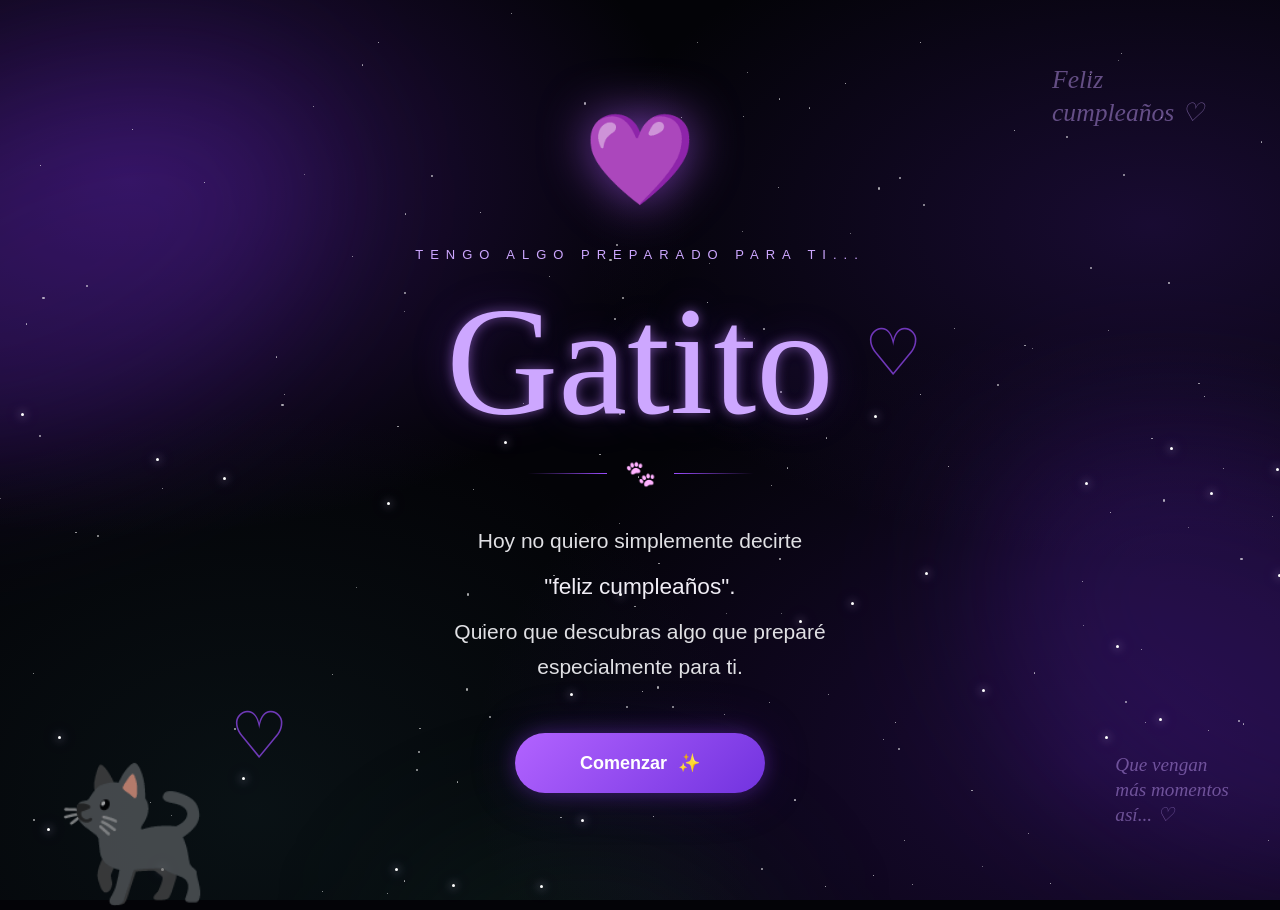
<file: index.html>
<!DOCTYPE html>
<html lang="es">
<head>
  <meta charset="UTF-8">
  <meta name="viewport" content="width=device-width, initial-scale=1.0">
  <meta name="theme-color" content="#030307">
  <title>Gatito 💜</title>
  <link rel="stylesheet" href="css/style.css">
</head>
<body>
  <div class="universo" aria-hidden="true">
    <div class="nebulosa nebulosa-1"></div>
    <div class="nebulosa nebulosa-2"></div>
    <div class="nebulosa nebulosa-3"></div>
    <div class="estrellas" id="estrellas"></div>
    <div class="estrella-fugaz fugaz-1"></div>
    <div class="estrella-fugaz fugaz-2"></div>
  </div>

  <div class="particulas" id="particulas" aria-hidden="true"></div>

  <button class="audio-control" id="audioControl" aria-label="Silenciar música">🔊</button>

  <main id="app">
    <section id="inicio" class="pantalla pantalla-inicio activa">
      <div class="contenido-inicio">
        <div class="corazon-principal">💜</div>
        <p class="etiqueta">TENGO ALGO PREPARADO PARA TI...</p>
        <h1 class="nombre">Gatito</h1>
        <div class="decoracion"><span></span><span class="patita">🐾</span><span></span></div>
        <div class="mensaje-inicio">
          <p>Hoy no quiero simplemente decirte</p>
          <p class="frase-destacada">"feliz cumpleaños".</p>
          <p>Quiero que descubras algo que preparé<br>especialmente para ti.</p>
        </div>
        <button id="btnComenzar" class="boton-principal">Comenzar <span>✨</span></button>
      </div>
      <div class="gatito-silueta">🐈‍⬛</div>
      <div class="corazon-decorativo corazon-1">♡</div>
      <div class="corazon-decorativo corazon-2">♡</div>
      <div class="texto-decorativo texto-1">Feliz<br>cumpleaños ♡</div>
      <div class="texto-decorativo texto-2">Que vengan<br>más momentos<br>así... ♡</div>
    </section>

    <section id="recuerdos" class="pantalla pantalla-recuerdos">
      <div class="recuerdo-intro" id="recuerdoIntro">
        <p>Hay momentos que quisiera volver a vivir...</p>
        <strong>y muchos de ellos son contigo.</strong>
      </div>
      <div class="recuerdo-card" id="recuerdoCard">
        <div class="foto-marco"><img id="fotoRecuerdo" alt="Un recuerdo"></div>
        <div class="recuerdo-texto">
          <span id="recuerdoNumero"></span>
          <p id="recuerdoFrase"></p>
        </div>
        <button class="boton-secundario" id="btnSiguiente">Continuar <span>→</span></button>
      </div>
    </section>

    <section id="carta" class="pantalla pantalla-carta">
      <div class="carta-intro" id="cartaIntro">
        <div class="sobre" id="sobre">💌</div>
        <p>Tengo algo más que decirte...</p>
        <button class="boton-principal" id="btnCarta">Abrir carta <span>♡</span></button>
      </div>
      <article class="carta-abierta" id="cartaAbierta">
        <div class="hoja">
          <p class="saludo">Mi Gatito,</p>
          <p>Hoy quería regalarte algo que no pudieras guardar solamente en una caja.</p>
          <p>Quería regalarte un pedacito de nosotros: esos momentos pequeños, las risas, los abrazos, los besos y todas esas veces en las que simplemente estar contigo hizo que un día cualquiera se volviera especial.</p>
          <p>Me encanta pensar en todo lo que hemos vivido y, todavía más, en todo lo que nos falta por vivir.</p>
          <p>Gracias por ser tú, por cada detalle y por hacerme sentir tan querida.</p>
          <p>Espero que este nuevo año de tu vida te traiga muchísimas razones para sonreír. Y espero poder estar cerquita para compartir muchas de ellas contigo.</p>
          <p class="firma">Te quiero mucho. 💜<br>— Missa</p>
        </div>
        <button class="boton-secundario" id="btnRegalo">Todavía falta algo... 🎁</button>
      </article>
    </section>

    <section id="regalo" class="pantalla pantalla-regalo">
      <div class="regalo-contenido">
        <p class="mini-etiqueta">UNA ÚLTIMA SORPRESA</p>
        <div class="caja-regalo" id="cajaRegalo">
          <div class="tapa"></div><div class="caja"></div><div class="lazo"></div>
        </div>
        <div class="reloj-revelado" id="relojRevelado">
          <div class="reloj-icono">⌚</div>
          <p>Quería darte algo que pudieras llevar contigo...</p>
          <strong>para que cada vez que lo mires recuerdes que alguien piensa en ti. 💜</strong>
        </div>
        <button class="boton-principal oculto" id="btnFinal">Continuar <span>♡</span></button>
      </div>
    </section>

    <section id="final" class="pantalla pantalla-final">
      <div class="final-contenido">
        <div class="final-corazon">💜</div>
        <p class="final-etiqueta">PARA TI, EN ESTE DÍA</p>
        <h2>Feliz cumpleaños,<br><span>Gatito</span> 💜</h2>
        <p class="final-mensaje">Espero que este nuevo año esté lleno de momentos que te hagan feliz.<br>Y espero poder compartir muchos de ellos contigo.</p>
        <div class="final-firma">Te quiero. ♡</div>
      </div>
    </section>
  </main>

  <div class="cuenta-regresiva" id="cuentaRegresiva"><div class="numero-cuenta" id="numeroCuenta"></div></div>
  <div class="flash" id="flash"></div>

  <audio id="musicaHistoria" preload="auto" src="assets/audio/entra-en-mi-vida-instrumental.mp3"></audio>
  <audio id="musicaFinal" preload="auto" src="assets/audio/las-mananitas-pedro-fernandez.mp3"></audio>

  <script src="js/script.js"></script>
</body>
</html>
</file>
<file: css/style.css>
*{margin:0;padding:0;box-sizing:border-box}

:root{
  --negro:#030307;
  --morado:#9c4dff;
  --morado-claro:#cda7ff;
  --morado-brillante:#e2caff;
  --verde:#6edca0;
  --blanco:#fff
}

html{
  width:100%;
  min-height:100%
}

body{
  width:100%;
  min-height:100vh;
  background:#030307;
  color:var(--blanco);
  font-family:Arial,Helvetica,sans-serif;
  overflow:hidden
}

.universo{
  position:fixed;
  inset:0;
  z-index:-10;
  overflow:hidden;
  background:
    radial-gradient(ellipse at 10% 20%,rgba(96,34,180,.38),transparent 35%),
    radial-gradient(ellipse at 90% 25%,rgba(75,30,150,.30),transparent 35%),
    radial-gradient(ellipse at 20% 90%,rgba(45,100,100,.15),transparent 35%),
    radial-gradient(ellipse at 85% 85%,rgba(75,25,150,.32),transparent 40%),
    #030307
}

.nebulosa{
  position:absolute;
  border-radius:50%;
  filter:blur(70px);
  pointer-events:none
}

.nebulosa-1{
  width:600px;
  height:350px;
  left:-250px;
  top:10%;
  background:rgba(111,42,210,.22);
  transform:rotate(-25deg)
}

.nebulosa-2{
  width:600px;
  height:400px;
  right:-280px;
  bottom:5%;
  background:rgba(113,42,220,.20);
  transform:rotate(30deg)
}

.nebulosa-3{
  width:400px;
  height:250px;
  left:30%;
  bottom:-180px;
  background:rgba(50,130,90,.10)
}

.estrellas{
  position:absolute;
  inset:0;
  pointer-events:none
}

.estrella{
  position:absolute;
  width:2px;
  height:2px;
  border-radius:50%;
  background:#fff;
  opacity:.65;
  animation:parpadear 3s infinite ease-in-out
}

@keyframes parpadear{
  0%,100%{
    opacity:.15;
    transform:scale(1)
  }
  50%{
    opacity:1;
    transform:scale(1.8)
  }
}

.estrella-fugaz{
  position:absolute;
  width:2px;
  height:90px;
  background:linear-gradient(
    to bottom,
    transparent,
    rgba(255,255,255,.9),
    transparent
  );
  opacity:.7;
  transform:rotate(45deg);
  animation:caer 6s linear infinite
}

.fugaz-1{
  top:-100px;
  left:18%;
  animation-delay:2s
}

.fugaz-2{
  top:-100px;
  right:22%;
  animation-delay:4s
}

@keyframes caer{
  0%{
    transform:translate(0,0) rotate(45deg);
    opacity:0
  }
  10%{
    opacity:.8
  }
  30%{
    transform:translate(250px,250px) rotate(45deg);
    opacity:0
  }
  100%{
    opacity:0
  }
}

.particulas{
  position:fixed;
  inset:0;
  z-index:-1;
  pointer-events:none
}

.particula{
  position:absolute;
  width:3px;
  height:3px;
  border-radius:50%;
  background:#fff;
  box-shadow:
    0 0 8px #fff,
    0 0 16px rgba(170,90,255,.9);
  animation:
    flotar var(--d)
    var(--delay)
    ease-in-out infinite
}

@keyframes flotar{
  0%{
    opacity:0;
    transform:translateY(40px) scale(.3)
  }
  20%{
    opacity:.8
  }
  50%{
    transform:translate(var(--x),-90px) scale(1)
  }
  80%{
    opacity:.4
  }
  100%{
    opacity:0;
    transform:translate(calc(var(--x)*-1),-170px) scale(.2)
  }
}

.pantalla{
  position:absolute;
  inset:0;
  display:flex;
  align-items:center;
  justify-content:center;
  opacity:0;
  pointer-events:none
}

.pantalla.activa{
  opacity:1;
  pointer-events:auto
}

.pantalla-inicio{
  transition:opacity 1s ease,transform 1.2s ease
}

.contenido-inicio{
  position:relative;
  z-index:5;
  width:min(850px,90%);
  text-align:center;
  padding:50px 20px
}

.corazon-principal{
  font-size:clamp(55px,7vw,90px);
  margin-bottom:35px;
  filter:drop-shadow(0 0 25px rgba(175,90,255,.65));
  animation:
    aparecerCorazon 1.8s cubic-bezier(.16,1,.3,1) forwards,
    latido 2.5s 1.8s infinite ease-in-out
}

@keyframes aparecerCorazon{
  0%{
    opacity:0;
    transform:scale(.15) translateY(30px);
    filter:blur(20px) drop-shadow(0 0 0 rgba(175,90,255,0))
  }
  55%{
    opacity:1;
    transform:scale(1.18) translateY(-5px);
    filter:blur(0) drop-shadow(0 0 45px rgba(175,90,255,.9))
  }
  75%{
    transform:scale(.94)
  }
  100%{
    opacity:1;
    transform:scale(1);
    filter:blur(0) drop-shadow(0 0 25px rgba(175,90,255,.65))
  }
}

@keyframes latido{
  0%,100%{
    transform:scale(1)
  }
  15%{
    transform:scale(1.12)
  }
  30%{
    transform:scale(1)
  }
  45%{
    transform:scale(1.06)
  }
}

.etiqueta{
  font-size:clamp(9px,1.2vw,13px);
  letter-spacing:7px;
  color:var(--morado-claro);
  margin-bottom:30px;
  font-weight:400;
  animation:
    aparecerArriba .9s .8s
    cubic-bezier(.16,1,.3,1) both
}

.nombre{
  font-family:Georgia,'Times New Roman',serif;
  font-size:clamp(80px,13vw,155px);
  font-weight:400;
  line-height:.9;
  color:var(--morado-claro);
  text-shadow:
    0 0 12px rgba(190,130,255,.55),
    0 0 40px rgba(130,60,255,.25);
  animation:
    aparecerNombre 1.5s 1.1s
    cubic-bezier(.16,1,.3,1) both
}

.decoracion{
  display:flex;
  align-items:center;
  justify-content:center;
  gap:18px;
  margin:28px auto 35px;
  animation:
    aparecerDecoracion 1s 1.9s
    cubic-bezier(.16,1,.3,1) both
}

.decoracion span:not(.patita){
  width:80px;
  height:1px;
  background:linear-gradient(
    to right,
    transparent,
    var(--morado)
  )
}

.decoracion span:last-child{
  background:linear-gradient(
    to left,
    transparent,
    var(--morado)
  )
}

.patita{
  font-size:25px;
  filter:
    grayscale(1)
    brightness(2)
    sepia(1)
    hue-rotate(230deg)
    saturate(5)
}

.mensaje-inicio{
  font-size:clamp(15px,2vw,21px);
  line-height:1.7;
  color:#e0e0e4;
  animation:
    aparecerMensaje 1.2s 2.2s
    cubic-bezier(.16,1,.3,1) both
}

.mensaje-inicio p{
  margin:8px 0
}

.frase-destacada{
  color:#f0edf5;
  font-size:1.08em
}

.boton-principal,
.boton-secundario{
  border:none;
  cursor:pointer;
  color:#fff;
  border-radius:60px;
  transition:.35s ease
}

.boton-principal{
  position:relative;
  overflow:hidden;
  margin-top:40px;
  min-width:250px;
  padding:19px 40px;
  background:linear-gradient(
    135deg,
    #b263ff,
    #7233df
  );
  font-size:18px;
  font-weight:600;
  box-shadow:
    0 0 20px rgba(145,65,255,.35),
    0 0 55px rgba(115,45,210,.15);
  animation:
    aparecerBoton 1.1s 3s
    cubic-bezier(.16,1,.3,1) both
}

.boton-principal:hover{
  transform:translateY(-5px) scale(1.04);
  box-shadow:
    0 0 30px rgba(170,90,255,.65),
    0 0 70px rgba(115,45,210,.25)
}

.boton-principal span{
  display:inline-block;
  margin-left:6px
}

.boton-principal:before{
  content:"";
  position:absolute;
  top:0;
  left:-120%;
  width:70%;
  height:100%;
  background:linear-gradient(
    90deg,
    transparent,
    rgba(255,255,255,.35),
    transparent
  );
  transform:skewX(-20deg);
  animation:brilloBoton 4s 4.5s infinite
}

.gatito-silueta{
  position:absolute;
  left:4%;
  bottom:-10px;
  font-size:clamp(70px,10vw,150px);
  opacity:.16;
  filter:grayscale(1);
  z-index:1;
  transform:scaleX(-1);
  animation:
    aparecerLateral 1.8s 2.4s ease both
}

.corazon-decorativo{
  position:absolute;
  color:var(--morado);
  font-family:Georgia,serif;
  font-size:65px;
  opacity:.7;
  z-index:2
}

.corazon-1{
  left:18%;
  bottom:14%;
  animation:
    aparecerLateral 1.3s 2.7s ease both
}

.corazon-2{
  right:28%;
  top:35%;
  animation:
    aparecerLateral 1.3s 3s ease both
}

.texto-decorativo{
  position:absolute;
  color:rgba(203,164,255,.65);
  font-family:Georgia,serif;
  font-style:italic;
  line-height:1.3;
  z-index:2
}

.texto-1{
  right:6%;
  top:7%;
  transform:rotate(-10deg);
  font-size:clamp(18px,2vw,30px);
  animation:
    aparecerLateral 1.2s 2.5s ease both
}

.texto-2{
  right:4%;
  bottom:8%;
  font-size:clamp(13px,1.5vw,21px);
  transform:rotate(-7deg);
  animation:
    aparecerLateral 1.2s 3.2s ease both
}

@keyframes aparecerArriba{
  from{
    opacity:0;
    transform:translateY(25px);
    filter:blur(8px);
    letter-spacing:14px
  }
  to{
    opacity:1;
    transform:translateY(0);
    filter:blur(0);
    letter-spacing:7px
  }
}

@keyframes aparecerNombre{
  0%{
    opacity:0;
    transform:scale(.55) translateY(30px);
    filter:blur(18px)
  }
  45%{
    opacity:.65
  }
  75%{
    transform:scale(1.07) translateY(-3px)
  }
  100%{
    opacity:1;
    transform:scale(1) translateY(0);
    filter:blur(0)
  }
}

@keyframes aparecerDecoracion{
  0%{
    opacity:0;
    transform:scaleX(.1);
    filter:blur(8px)
  }
  70%{
    transform:scaleX(1.12)
  }
  100%{
    opacity:1;
    transform:scaleX(1);
    filter:blur(0)
  }
}

@keyframes aparecerMensaje{
  from{
    opacity:0;
    transform:translateY(35px);
    filter:blur(10px)
  }
  to{
    opacity:1;
    transform:translateY(0);
    filter:blur(0)
  }
}

@keyframes aparecerBoton{
  0%{
    opacity:0;
    transform:translateY(30px) scale(.75);
    filter:blur(8px)
  }
  65%{
    transform:translateY(-5px) scale(1.06)
  }
  100%{
    opacity:1;
    transform:translateY(0) scale(1);
    filter:blur(0)
  }
}

@keyframes aparecerLateral{
  from{
    opacity:0;
    transform:scale(.6) translateY(25px);
    filter:blur(10px)
  }
  to{
    opacity:.7;
    transform:scale(1) translateY(0);
    filter:blur(0)
  }
}

@keyframes brilloBoton{
  0%{
    left:-120%
  }
  30%{
    left:150%
  }
  100%{
    left:150%
  }
}

.cuenta-regresiva{
  position:fixed;
  inset:0;
  z-index:50;
  display:flex;
  align-items:center;
  justify-content:center;
  background:rgba(3,3,7,.12);
  opacity:0;
  pointer-events:none;
  transition:opacity .5s
}

.cuenta-regresiva.activa{
  opacity:1
}

.numero-cuenta{
  font:
    400 clamp(130px,25vw,300px)
    Georgia,serif;
  color:#d5b5ff;
  text-shadow:
    0 0 15px rgba(190,120,255,.9),
    0 0 40px rgba(155,70,255,.8),
    0 0 100px rgba(120,40,255,.5)
}

@keyframes count{
  0%{
    opacity:0;
    transform:scale(2.5);
    filter:blur(25px)
  }
  45%{
    opacity:1;
    transform:scale(.9);
    filter:blur(0)
  }
  70%{
    transform:scale(1.05)
  }
  100%{
    opacity:0;
    transform:scale(.7);
    filter:blur(8px)
  }
}

.pantalla-recuerdos{
  flex-direction:column;
  text-align:center;
  padding:35px 20px
}

.recuerdo-intro{
  max-width:850px;
  font:
    italic clamp(25px,4vw,48px)/1.35
    Georgia,serif;
  color:#eee;
  opacity:0
}

.recuerdo-intro strong{
  display:block;
  color:var(--morado-claro);
  font-weight:400
}

.recuerdo-card{
  display:none;
  width:min(760px,92vw);
  align-items:center;
  flex-direction:column
}

.recuerdo-card.visible{
  display:flex;
  animation:up 1.1s both
}

.foto-marco{
  width:min(620px,82vw);
  height:min(63vh,680px);
  padding:8px;
  background:linear-gradient(
    135deg,
    rgba(180,110,255,.75),
    rgba(80,180,130,.25),
    rgba(140,70,255,.65)
  );
  border-radius:12px;
  box-shadow:0 20px 90px rgba(70,25,140,.35)
}

.foto-marco img{
  width:100%;
  height:100%;
  object-fit:contain;
  background:#07050a;
  border-radius:7px;
  display:block
}

@keyframes photoIn{
  0%{
    opacity:0;
    transform:scale(.78) rotate(-2deg);
    filter:blur(12px)
  }
  65%{
    opacity:1;
    transform:scale(1.025) rotate(.4deg);
    filter:blur(0)
  }
  100%{
    transform:scale(1) rotate(0)
  }
}

.recuerdo-texto{
  margin:18px 0 15px;
  max-width:700px
}

.recuerdo-texto span{
  display:block;
  font-size:10px;
  letter-spacing:4px;
  color:var(--morado-claro);
  margin-bottom:8px
}

.recuerdo-texto p{
  font:
    italic clamp(18px,2.3vw,26px)/1.45
    Georgia,serif;
  color:#eee
}

.boton-secundario{
  padding:14px 28px;
  background:rgba(115,51,223,.18);
  border:1px solid rgba(200,160,255,.35);
  backdrop-filter:blur(10px);
  font-size:16px
}

.boton-secundario:hover{
  background:rgba(140,70,240,.3);
  transform:translateY(-3px)
}

.pantalla-carta{
  padding:30px 20px;
  text-align:center
}

.carta-intro p{
  margin:15px 0;
  color:#ddd;
  font:
    italic 28px Georgia,serif
}

.sobre{
  font-size:90px;
  filter:drop-shadow(0 0 25px rgba(170,90,255,.6));
  animation:flotarSobre 2.5s ease-in-out infinite
}

@keyframes flotarSobre{
  50%{
    transform:translateY(-10px) rotate(-2deg)
  }
}

.carta-abierta{
  display:none;
  max-width:760px;
  width:92%;
  max-height:88vh;
  overflow:auto
}

.carta-abierta.visible{
  display:block;
  animation:up 1s both
}

.hoja{
  padding:35px clamp(24px,5vw,55px);
  background:rgba(245,239,249,.96);
  color:#2b2330;
  border-radius:8px;
  box-shadow:0 20px 80px rgba(90,30,140,.35);
  font:
    18px/1.8 Georgia,serif;
  text-align:left
}

.hoja p{
  margin:0 0 18px
}

.saludo{
  font-size:25px
}

.firma{
  text-align:right;
  font-style:italic
}

.carta-abierta .boton-secundario{
  margin-top:18px
}

.pantalla-regalo{
  text-align:center
}

.regalo-contenido{
  width:92%;
  max-width:650px
}

.mini-etiqueta{
  margin:15px 0;
  color:#ddd;
  font:
    italic 28px Georgia
}

.caja-regalo{
  position:relative;
  width:220px;
  height:180px;
  margin:35px auto 10px;
  cursor:pointer;
  transform-style:preserve-3d
}

.caja{
  position:absolute;
  left:15px;
  right:15px;
  bottom:0;
  height:125px;
  background:linear-gradient(
    90deg,
    #6224b8,
    #9c4dff,
    #6224b8
  );
  border-radius:4px;
  box-shadow:0 25px 60px rgba(100,30,200,.4)
}

.tapa{
  position:absolute;
  left:5px;
  right:5px;
  top:28px;
  height:38px;
  background:linear-gradient(
    90deg,
    #7731d8,
    #b36cff,
    #7731d8
  );
  border-radius:5px;
  z-index:2;
  transform-origin:center bottom
}

.lazo{
  position:absolute;
  z-index:3;
  left:94px;
  top:0;
  width:32px;
  height:160px;
  background:linear-gradient(
    90deg,
    #d4b2ff,
    #8f45ef,
    #d4b2ff
  );
  border-radius:4px
}

.caja-regalo.abierta .tapa{
  animation:lidOpen 1s forwards
}

.caja-regalo.abierta .caja{
  animation:boxGlow 1.2s infinite alternate
}

@keyframes lidOpen{
  to{
    transform:translateY(-70px) rotateX(65deg)
  }
}

@keyframes boxGlow{
  to{
    box-shadow:0 0 80px rgba(170,90,255,.7)
  }
}

.reloj-revelado{
  display:none;
  max-width:520px;
  margin:15px auto
}

.reloj-revelado.visible{
  display:block;
  animation:up 1.2s both
}

.reloj-icono{
  font-size:100px;
  filter:drop-shadow(0 0 25px rgba(180,100,255,.7));
  margin-bottom:10px
}

.reloj-revelado p{
  font:
    italic 24px Georgia;
  color:#ddd;
  line-height:1.5
}

.reloj-revelado strong{
  display:block;
  margin-top:12px;
  color:var(--morado-claro);
  font:
    18px/1.6 Georgia
}

.oculto{
  display:none!important
}

.pantalla-final{
  text-align:center
}

.final-contenido{
  width:92%
}

.final-corazon{
  font-size:75px;
  animation:latido 2.2s infinite
}

.final-etiqueta{
  letter-spacing:6px;
  font-size:10px;
  color:var(--morado-claro);
  margin:22px 0
}

.final-contenido h2{
  font:
    400 clamp(45px,7vw,90px)/1.05
    Georgia;
  color:#ddd;
  text-shadow:0 0 30px rgba(150,70,255,.45)
}

.final-contenido h2 span{
  color:var(--morado-claro)
}

.final-mensaje{
  margin-top:30px;
  color:#ddd;
  font:
    18px/1.8 Georgia
}

.final-firma{
  margin-top:28px;
  font:
    italic 28px Georgia;
  color:var(--morado-claro)
}

.audio-control{
  position:fixed;
  right:22px;
  top:20px;
  z-index:100;
  width:42px;
  height:42px;
  border-radius:50%;
  border:1px solid rgba(210,170,255,.35);
  background:rgba(10,6,20,.45);
  backdrop-filter:blur(8px);
  color:#fff;
  cursor:pointer;
  display:none
}

.audio-control.visible{
  display:block
}

.flash{
  position:fixed;
  inset:0;
  background:#fff;
  z-index:90;
  opacity:0;
  pointer-events:none
}

.flash.go{
  animation:flash .55s ease
}

@keyframes flash{
  0%{
    opacity:0
  }
  35%{
    opacity:.3
  }
  100%{
    opacity:0
  }
}

@keyframes up{
  from{
    opacity:0;
    transform:translateY(30px)
  }
  to{
    opacity:1;
    transform:translateY(0)
  }
}


/* =========================
   ADAPTACIÓN PARA CELULAR
   ========================= */

@media(max-width:700px){

  .contenido-inicio{
    padding:35px 10px
  }

  .etiqueta{
    letter-spacing:4px;
    margin-bottom:25px
  }

  .nombre{
    font-size:clamp(75px,23vw,120px)
  }

  .decoracion{
    margin:20px auto 28px
  }

  .decoracion span:not(.patita){
    width:45px
  }

  .mensaje-inicio{
    font-size:15px
  }

  .boton-principal{
    min-width:220px;
    padding:17px 30px;
    font-size:16px
  }

  /* GATITO: completamente visible en celular */
  .gatito-silueta{
    left:5px;
    bottom:5px;
    font-size:clamp(65px,18vw,95px);
    opacity:.13
  }

  .texto-1{
    right:5px;
    top:5%
  }

  .texto-2{
    display:none
  }

  .corazon-1{
    left:10%;
    bottom:18%
  }

  .corazon-2{
    right:8%;
    top:28%
  }

  .foto-marco{
    height:58vh;
    width:88vw
  }

  .hoja{
    font-size:16px;
    line-height:1.65;
    padding:25px 22px
  }

  .carta-intro p{
    font-size:23px
  }

  .reloj-icono{
    font-size:80px
  }

  .final-mensaje{
    font-size:16px
  }

  .final-contenido h2{
    font-size:46px
  }
}
</file>
